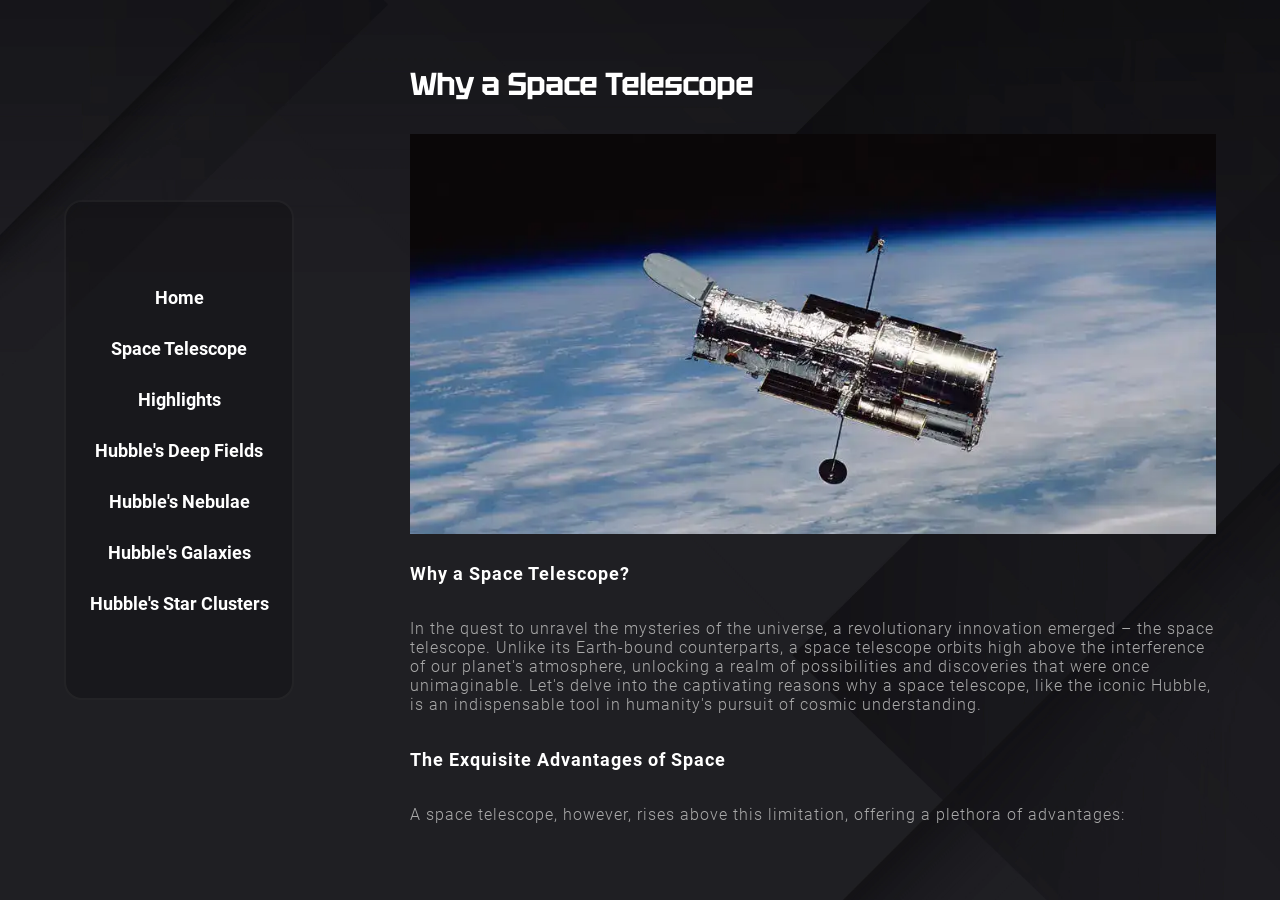
<file: mission-page1.html>
<!DOCTYPE html>
<html lang="en">

<head>
    <meta charset="UTF-8">
    <meta http-equiv="X-UA-Compatible" content="IE=edge">
    <meta name="viewport" content="width=device-width, initial-scale=1.0">
    <title>Space Telescope</title>
    <link rel="stylesheet" href="./Css/main-mission.css">
    <link rel="stylesheet" href="./Css/font.css">
    <link rel="stylesheet" href="./Css/sub-main-mission.css">

</head>

<body>
    <div class="main">
        <div class="sub-sec">
            <div id="navsection" class="nav">
                <nav id="nav-link">
                    <a href="./mission.html">Home</a>
                    <a href="./mission-page1.html">Space Telescope</a>
                    <a href="./mission-page2.html">Highlights</a>
                    <a href="./mission-page3.html">Hubble's Deep Fields</a>
                    <a href="./mission-page4.html">Hubble's Nebulae</a>
                    <a href="./mission-page5.html">Hubble's Galaxies</a>
                    <a href="./mission-page6.html">Hubble's Star Clusters</a>
                </nav>
                <div class="hamburger">
                    <span class="line1" id="line1"></span>
                    <span class="line2" id="line2"> </span>
                    <span class="line3" id="line3"></span>
                </div>


            </div>
            <div class="mn-content">
                <h2>Why a Space Telescope</h2>
                <div class="mn-sec">
                    <div class="img-sec">
                        <img src="./images/ms-1.webp" alt="">
                    </div>
                    <div class="txt-sec">
                        <h4>Why a Space Telescope?</h4>
                        <br>
                        <p>In the quest to unravel the mysteries of the universe, a revolutionary innovation emerged –
                            the
                            space telescope. Unlike
                            its Earth-bound counterparts, a space telescope orbits high above the interference of our
                            planet's atmosphere, unlocking
                            a realm of possibilities and discoveries that were once unimaginable. Let's delve into the
                            captivating reasons why a
                            space telescope, like the iconic Hubble, is an indispensable tool in humanity's pursuit of
                            cosmic understanding.</p>
                        <br>

                        <h4>The Exquisite Advantages of Space</h4>
                        <br>
                        <p>A space telescope, however, rises above this limitation, offering a plethora of advantages:
                            <br>
                            <br>
                            <li>
                                <b>Crystal-Clear Vision:</b> Perched beyond <p>Earth's atmosphere, a space telescope
                                    enjoys
                                    a
                                    pristine
                                    environment, free from
                                    atmospheric interference. This purity of sight enables researchers to capture
                                    breathtakingly
                                    sharp and detailed images,
                                    unveiling the true beauty and complexity of the cosmos.</p>
                            </li>

                            <li>
                                <b>Expanded Observation Range:</b>
                                <p>Space telescopes are not bound by geographical
                                    limitations or
                                    light
                                    pollution. They can
                                    observe the universe across a broader spectrum of wavelengths, including
                                    ultraviolet,
                                    infrared,
                                    and X-rays, which are
                                    often absorbed or scattered by the atmosphere.</p>
                            </li>

                            <li>
                                <b>Time Travel Through Light:</b>
                                <p>Light from distant celestial objects takes time to
                                    reach
                                    us. By
                                    observing these objects with
                                    space telescopes, we peer back into the past, sometimes millions or even billions of
                                    years,
                                    providing a unique
                                    opportunity to study the universe's evolution over cosmic timescales.</p>
                            </li>

                            <li>
                                <b>Continuous Monitoring:</b>
                                <p>Space telescopes can orbit the Earth or other celestial
                                    bodies,
                                    allowing
                                    for uninterrupted
                                    observations. This is particularly valuable for tracking dynamic events such as
                                    planetary
                                    transits, supernova
                                    explosions, and changes in the brightness of distant stars.</p>
                            </li>
                        </p>
                    </div>
                </div>
            </div>
        </div>

    </div>

    <script src="./javascript/sub-mission.js"></script>
</body>

</html>
</file>
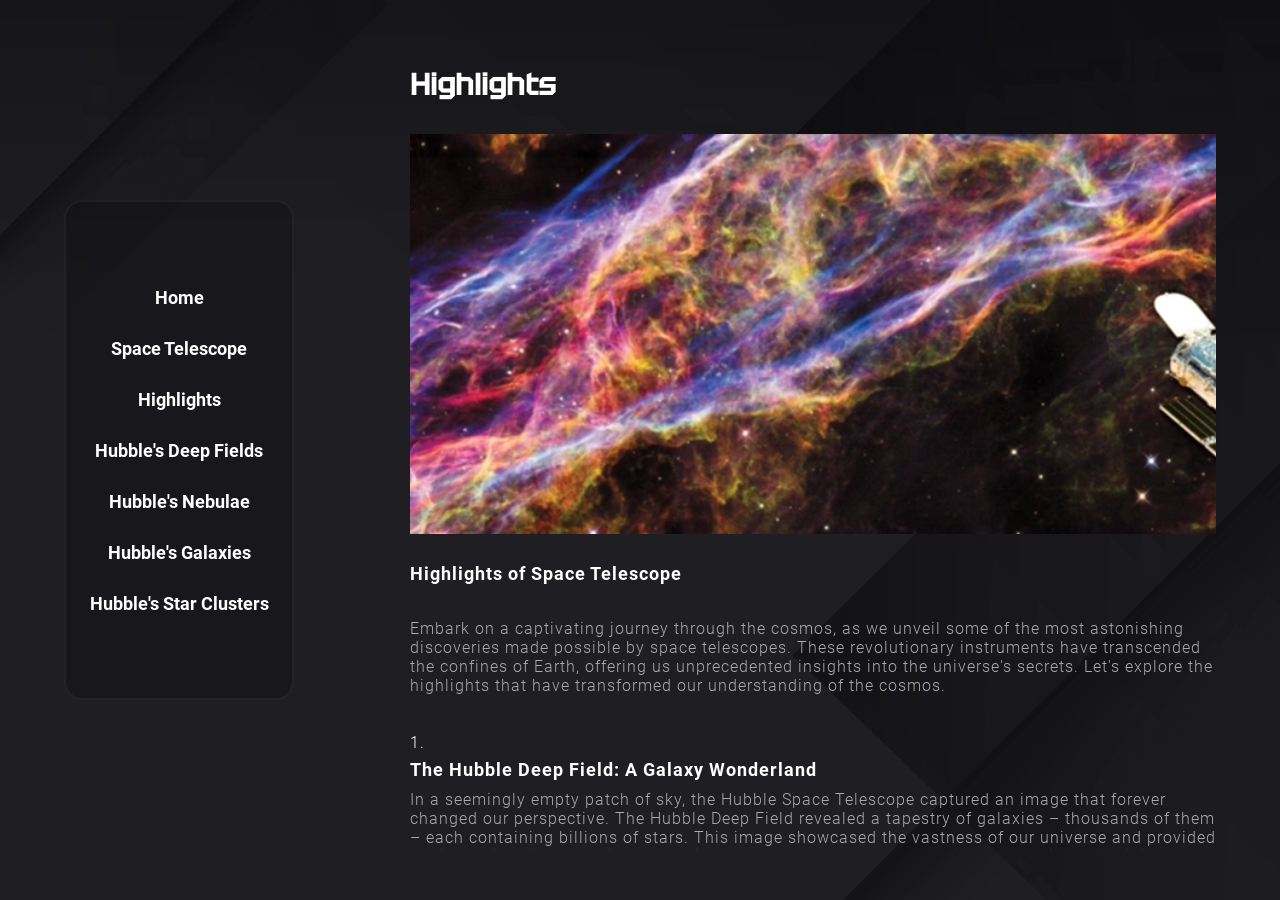
<file: mission-page2.html>
<!DOCTYPE html>
<html lang="en">

<head>
    <meta charset="UTF-8">
    <meta http-equiv="X-UA-Compatible" content="IE=edge">
    <meta name="viewport" content="width=device-width, initial-scale=1.0">
    <title>Highlights</title>
    <link rel="stylesheet" href="./Css/main-mission.css">
    <link rel="stylesheet" href="./Css/font.css">
    <link rel="stylesheet" href="./Css/sub-main-mission.css">

</head>

<body>
    <div class="main">
        <div class="sub-sec">
            <div id="navsection" class="nav">
                <nav id="nav-link">
                    <a href="./mission.html">Home</a>
                    <a href="./mission-page1.html">Space Telescope</a>
                    <a href="./mission-page2.html">Highlights</a>
                    <a href="./mission-page3.html">Hubble's Deep Fields</a>
                    <a href="./mission-page4.html">Hubble's Nebulae</a>
                    <a href="./mission-page5.html">Hubble's Galaxies</a>
                    <a href="./mission-page6.html">Hubble's Star Clusters</a>
                </nav>
                <div class="hamburger">
                    <span class="line1" id="line1"></span>
                    <span class="line2" id="line2"> </span>
                    <span class="line3" id="line3"></span>
                </div>


            </div>
            <div class="mn-content">
                <h2>Highlights</h2>
                <div class="mn-sec">
                    <div class="img-sec">
                        <img src="./images/ms-2.webp" alt="">
                    </div>
                    <div class="txt-sec">
                        <h4>Highlights of Space Telescope</h4>
                        <br>
                        <p>Embark on a captivating journey through the cosmos, as we unveil some of the most astonishing
                            discoveries made possible
                            by space telescopes. These revolutionary instruments have transcended the confines of Earth,
                            offering us unprecedented
                            insights into the universe's secrets. Let's explore the highlights that have transformed our
                            understanding of the
                            cosmos.</p>
                        <br>

                        <li>
                            <h4> The Hubble Deep Field: A Galaxy Wonderland</h4>
                        </li>
                        <p>In a seemingly empty patch of sky, the Hubble Space Telescope captured an image that forever
                            changed our perspective.
                            The Hubble Deep Field revealed a tapestry of galaxies – thousands of them – each containing
                            billions of stars. This
                            image showcased the vastness of our universe and provided a glimpse into its early history,
                            helping astronomers trace
                            the evolution of galaxies over billions of years.
                        </p>
                        <li>
                            <h4>Exoplanet Revolution: Worlds Beyond Our Solar System</h4>
                        </li>
                        <p>Space telescopes have opened a new realm of discovery – exoplanets, planets orbiting stars
                            beyond our solar system. The
                            Kepler Space Telescope, for instance, identified thousands of exoplanet candidates,
                            revealing the prevalence of these
                            distant worlds. These discoveries have ignited our imagination, leading to the search for
                            potentially habitable planets
                            and fueling our quest to find signs of extraterrestrial life.</p>
                        <li>
                            <h4>Unveiling Black Hole Dynamics</h4>
                        </li>
                        <p>Space telescopes have peered into the heart of galaxies, uncovering the presence of
                            supermassive black holes. The
                            interaction between these cosmic behemoths and their surroundings has been a subject of
                            fascination. Observations have
                            shown stars orbiting black holes at speeds nearing the speed of light and have even captured
                            the extraordinary
                            phenomenon of gravitational waves – ripples in spacetime caused by cataclysmic events like
                            black hole mergers.</p>
                        <li>
                            <h4>Cosmic Microwave Background: A Glimpse into the Early Universe</h4>
                        </li>
                        <p>The Cosmic Microwave Background (CMB) radiation, discovered by the COBE (Cosmic Background
                            Explorer) satellite, is a
                            faint glow that permeates the universe. This relic radiation is a snapshot of the universe
                            just 380,000 years after the
                            Big Bang. By studying its patterns, scientists have gained insights into the universe's
                            early conditions, confirming the
                            Big Bang theory and revealing the distribution of matter and energy on a grand scale.
                        </p>
                        <li>
                            <h4>Unmasking Dark Matter and Dark Energy</h4>
                        </li>
                        <p>Space telescopes have been instrumental in unraveling the mysteries of dark matter and dark
                            energy, two enigmatic
                            components that dominate the universe. Through observations of distant galaxies, their
                            motions, and the way light bends
                            around massive objects, scientists have deduced the existence of these invisible entities,
                            shaping our understanding of
                            the universe's composition and evolution.</p>
                        <li>
                            <h4>Capturing Stellar Spectacles</h4>
                        </li>
                        <p>From the explosive deaths of massive stars in supernovae to the serene beauty of planetary
                            nebulae, space telescopes
                            have provided mesmerizing views of cosmic events. The images captured are not only
                            breathtaking but also contribute to
                            our understanding of stellar lifecycles, the dynamics of star-forming regions, and the
                            elements that form the building
                            blocks of future stars and planets.
                        </p>


                    </div>
                </div>
            </div>
        </div>

    </div>
    <script src="./javascript/sub-mission.js"></script>
</body>

</html>
</file>
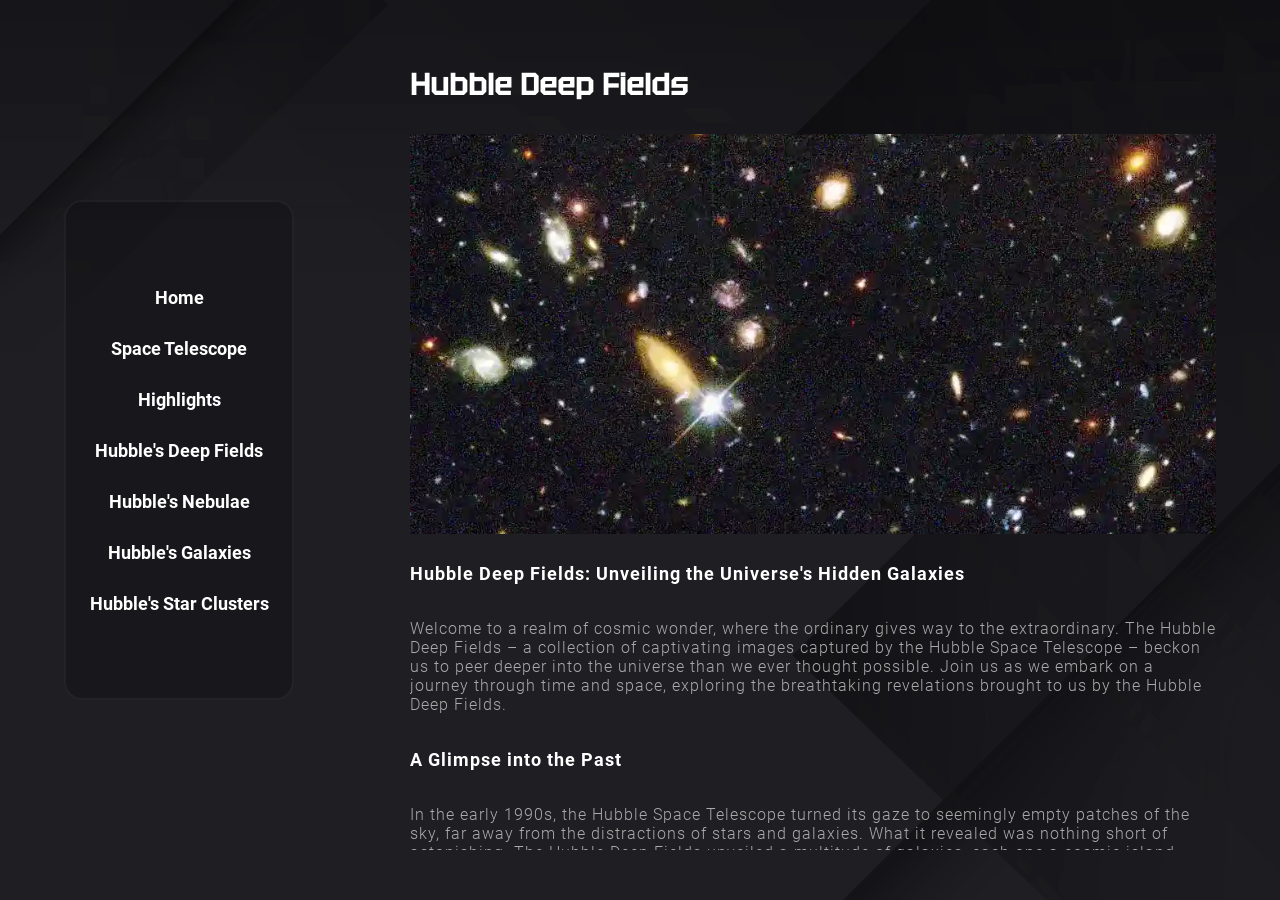
<file: mission-page3.html>
<!DOCTYPE html>
<html lang="en">

<head>
    <meta charset="UTF-8">
    <meta http-equiv="X-UA-Compatible" content="IE=edge">
    <meta name="viewport" content="width=device-width, initial-scale=1.0">
    <title>Hubble Deep Fields</title>
    <link rel="stylesheet" href="./Css/main-mission.css">
    <link rel="stylesheet" href="./Css/font.css">
    <link rel="stylesheet" href="./Css/sub-main-mission.css">

</head>

<body>
    <div class="main">
        <div class="sub-sec">
            <div id="navsection" class="nav">
                <nav id="nav-link">
                    <a href="./mission.html">Home</a>
                    <a href="./mission-page1.html">Space Telescope</a>
                    <a href="./mission-page2.html">Highlights</a>
                    <a href="./mission-page3.html">Hubble's Deep Fields</a>
                    <a href="./mission-page4.html">Hubble's Nebulae</a>
                    <a href="./mission-page5.html">Hubble's Galaxies</a>
                    <a href="./mission-page6.html">Hubble's Star Clusters</a>
                </nav>
                <div class="hamburger">
                    <span class="line1" id="line1"></span>
                    <span class="line2" id="line2"> </span>
                    <span class="line3" id="line3"></span>
                </div>


            </div>
            <div class="mn-content">
                <h2>Hubble Deep Fields</h2>
                <div class="mn-sec">
                    <div class="img-sec">
                        <img src="./images/ms-3.webp" alt="">
                    </div>
                    <div class="txt-sec">
                        <h4>Hubble Deep Fields: Unveiling the Universe's Hidden Galaxies</h4>
                        <br>
                        <p>Welcome to a realm of cosmic wonder, where the ordinary gives way to the extraordinary. The
                            Hubble Deep Fields – a
                            collection of captivating images captured by the Hubble Space Telescope – beckon us to peer
                            deeper into the universe
                            than we ever thought possible. Join us as we embark on a journey through time and space,
                            exploring the breathtaking
                            revelations brought to us by the Hubble Deep Fields.
                        </p>
                        <br>
                        <h4>A Glimpse into the Past</h4>
                        <br>
                        <p>In the early 1990s, the Hubble Space Telescope turned its gaze to seemingly empty patches of
                            the sky, far away from the
                            distractions of stars and galaxies. What it revealed was nothing short of astonishing. The
                            Hubble Deep Fields unveiled a
                            multitude of galaxies, each one a cosmic island teeming with stars, gas, and dust. These
                            images transported us back in
                            time, allowing us to witness the universe's infancy, when galaxies were just beginning to
                            form.</p>
                        <br>
                        <h4>A Cosmic Time Machine</h4>
                        <br>
                        <p>As we study the Hubble Deep Fields, we're not merely looking at distant galaxies; we're
                            peering billions of years into
                            the past. The light from these galaxies has traveled across the cosmos, spanning
                            unimaginable distances and timeframes.
                            Each galaxy captured in the Deep Fields tells a story – a tale of cosmic evolution, of stars
                            being born and dying, of
                            galaxies colliding and merging, shaping the universe we know today.</p>
                        <br>
                        <h4>Unveiling the Microcosm of the Universe</h4>
                        <br>
                        <p>The Hubble Deep Fields are more than just breathtaking images; they are windows into the
                            diversity of galaxies that
                            populate our universe. From spiral galaxies resembling cosmic whirlpools to elliptical
                            galaxies resembling celestial
                            eggs, each image provides a snapshot of the incredible range of shapes, sizes, and
                            structures that galaxies can take.</p>
                        <br>

                        <li>
                            <h4> Hubble Deep Field (1995):</h4>
                        </li>
                        <p>The first Deep Field image revealed thousands of galaxies in a seemingly small region of the
                            sky. It provided vital
                            insights into the early universe's galaxy population and distribution.
                        </p>
                        <li>
                            <h4>Hubble Deep Field South (1998):</h4>
                        </li>
                        <p>A southern counterpart to the original Deep Field, this image offered a new perspective,
                            uncovering galaxies previously
                            hidden from view.</p>
                        <li>
                            <h4>Hubble Ultra-Deep Field (2004):</h4>
                        </li>
                        <p>This extended exposure captured even fainter and more distant galaxies, pushing the
                            boundaries of Hubble's capabilities
                            and revealing galaxies from the universe's "teenage" years.</p>
                        <li>
                            <h4>Hubble eXtreme Deep Field (2012):</h4>
                        </li>
                        <p>Going even deeper, this image combined data from multiple observations to showcase galaxies
                            from a region of the sky
                            that is a fraction of the size of the full Moon.
                        </p>



                    </div>
                </div>
            </div>
        </div>

    </div>
    <script src="./javascript/sub-mission.js"></script>

</body>

</html>
</file>
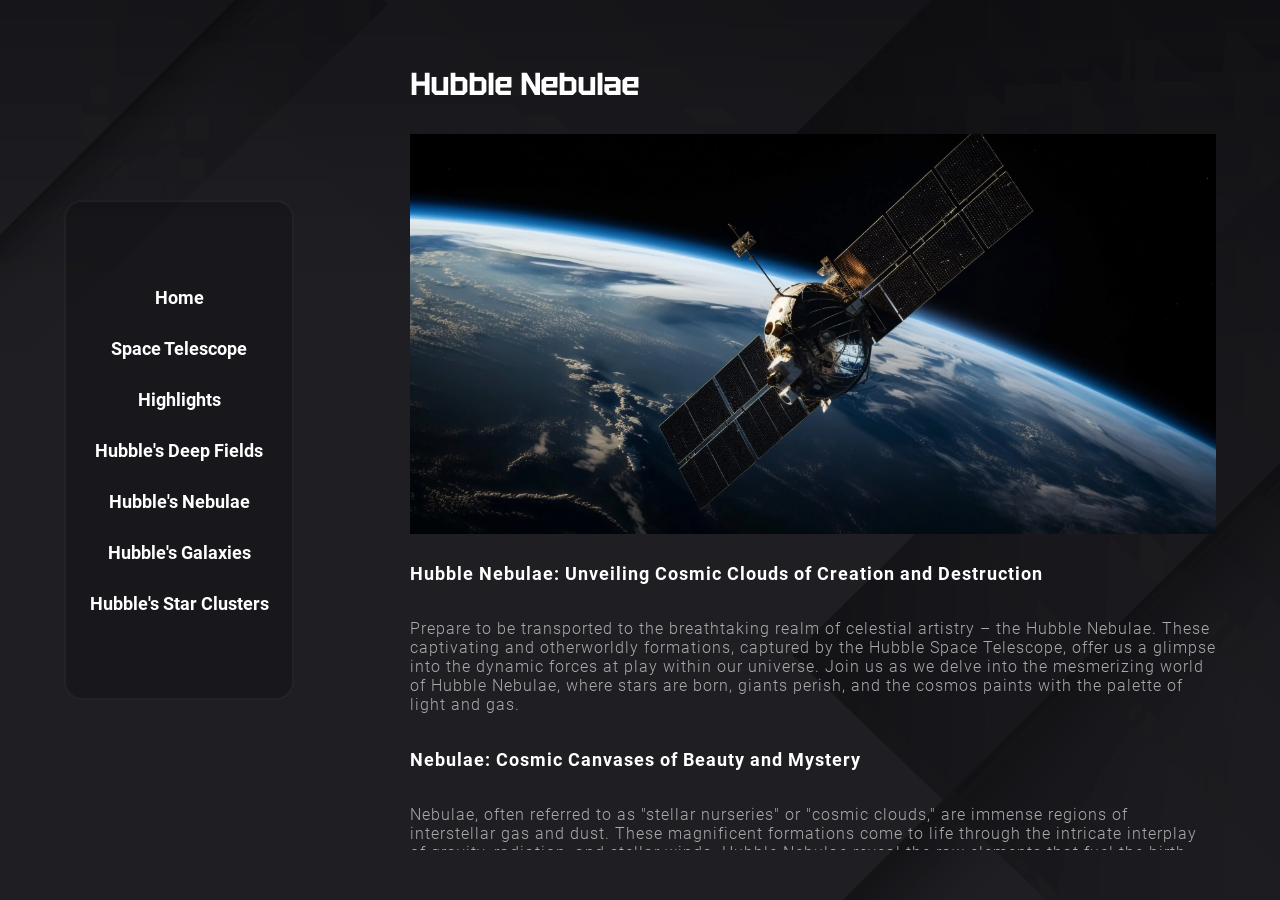
<file: mission-page4.html>
<!DOCTYPE html>
<html lang="en">

<head>
    <meta charset="UTF-8">
    <meta http-equiv="X-UA-Compatible" content="IE=edge">
    <meta name="viewport" content="width=device-width, initial-scale=1.0">
    <title>Hubble Nebulae</title>
    <link rel="stylesheet" href="./Css/main-mission.css">
    <link rel="stylesheet" href="./Css/font.css">
    <link rel="stylesheet" href="./Css/sub-main-mission.css">

</head>

<body>
    <div class="main">
        <div class="sub-sec">
            <div id="navsection" class="nav">
                <nav id="nav-link">
                    <a href="./mission.html">Home</a>
                    <a href="./mission-page1.html">Space Telescope</a>
                    <a href="./mission-page2.html">Highlights</a>
                    <a href="./mission-page3.html">Hubble's Deep Fields</a>
                    <a href="./mission-page4.html">Hubble's Nebulae</a>
                    <a href="./mission-page5.html">Hubble's Galaxies</a>
                    <a href="./mission-page6.html">Hubble's Star Clusters</a>
                </nav>
                <div class="hamburger">
                    <span class="line1" id="line1"></span>
                    <span class="line2" id="line2"> </span>
                    <span class="line3" id="line3"></span>
                </div>


            </div>
            <div class="mn-content">
                <h2>Hubble Nebulae</h2>
                <div class="mn-sec">
                    <div class="img-sec">
                        <img src="./images/ms-4.webp" alt="">
                    </div>
                    <div class="txt-sec">
                        <h4>Hubble Nebulae: Unveiling Cosmic Clouds of Creation and Destruction</h4>
                        <br>
                        <p>Prepare to be transported to the breathtaking realm of celestial artistry – the Hubble
                            Nebulae. These captivating and
                            otherworldly formations, captured by the Hubble Space Telescope, offer us a glimpse into the
                            dynamic forces at play
                            within our universe. Join us as we delve into the mesmerizing world of Hubble Nebulae, where
                            stars are born, giants
                            perish, and the cosmos paints with the palette of light and gas.
                        </p>
                        <br>
                        <h4>Nebulae: Cosmic Canvases of Beauty and Mystery</h4>
                        <br>
                        <p>Nebulae, often referred to as "stellar nurseries" or "cosmic clouds," are immense regions of
                            interstellar gas and dust.
                            These magnificent formations come to life through the intricate interplay of gravity,
                            radiation, and stellar winds.
                            Hubble Nebulae reveal the raw elements that fuel the birth, evolution, and demise of stars,
                            offering us a front-row seat
                            to the cosmic ballet of creation and destruction.</p>
                        <br>
                        <h4>The Pillars of Creation: Iconic Beauty in the Eagle Nebula</h4>
                        <br>
                        <p>Perhaps one of the most iconic images ever captured by Hubble, the "Pillars of Creation" in
                            the Eagle Nebula present
                            towering columns of gas and dust. Within these towering pillars, new stars are in the
                            process of forming, ignited by the
                            intense pressures and temperatures of their surroundings. This awe-inspiring snapshot of
                            stellar birth showcases the
                            resilience and tenacity of life within the cosmos.</p>
                        <br>
                        <h4>The Veil Nebula: A Cosmic Ghost's Whisper</h4>
                        <br>
                        <p>The Veil Nebula is a hauntingly beautiful formation, the result of a massive star's explosive
                            demise in a supernova
                            explosion. Hubble's images of the Veil Nebula reveal intricate tendrils of gas and dust,
                            resembling wisps of smoke and
                            lace. This remnant of stellar catastrophe serves as a testament to the unfathomable energies
                            unleashed during a star's
                            final moments.</p>
                        <br>
                        <h4>The Lagoon Nebula: A Stellar Nursery in Colorful Splendor</h4>
                        <br>
                        <p>Dive into the vibrant hues of the Lagoon Nebula, a stellar nursery that showcases the birth
                            of massive stars. Hubble's
                            images reveal the interplay of brilliant blue and warm red tones, indicating the presence of
                            young, hot stars and
                            glowing hydrogen gas. The Lagoon Nebula reminds us of the ceaseless cycle of creation, as
                            new generations of stars
                            emerge to illuminate the cosmic stage.</p>
                        <br>
                        <h4>The Helix Nebula: The Eye of a Dying Star</h4>
                        <br>
                        <p>Peer into the Helix Nebula, where a dying star has shed its outer layers, creating a
                            strikingly beautiful and eerie
                            formation. Often referred to as the "Eye of God," the Helix Nebula offers a glimpse into our
                            own Sun's distant future.
                            As stars like our Sun exhaust their nuclear fuel, they cast off their outer layers,
                            revealing their brilliant cores and
                            casting a cosmic farewell.</p>
                        <br>




                    </div>
                </div>
            </div>
        </div>

    </div>
    <script src="./javascript/sub-mission.js"></script>
</body>

</html>
</file>
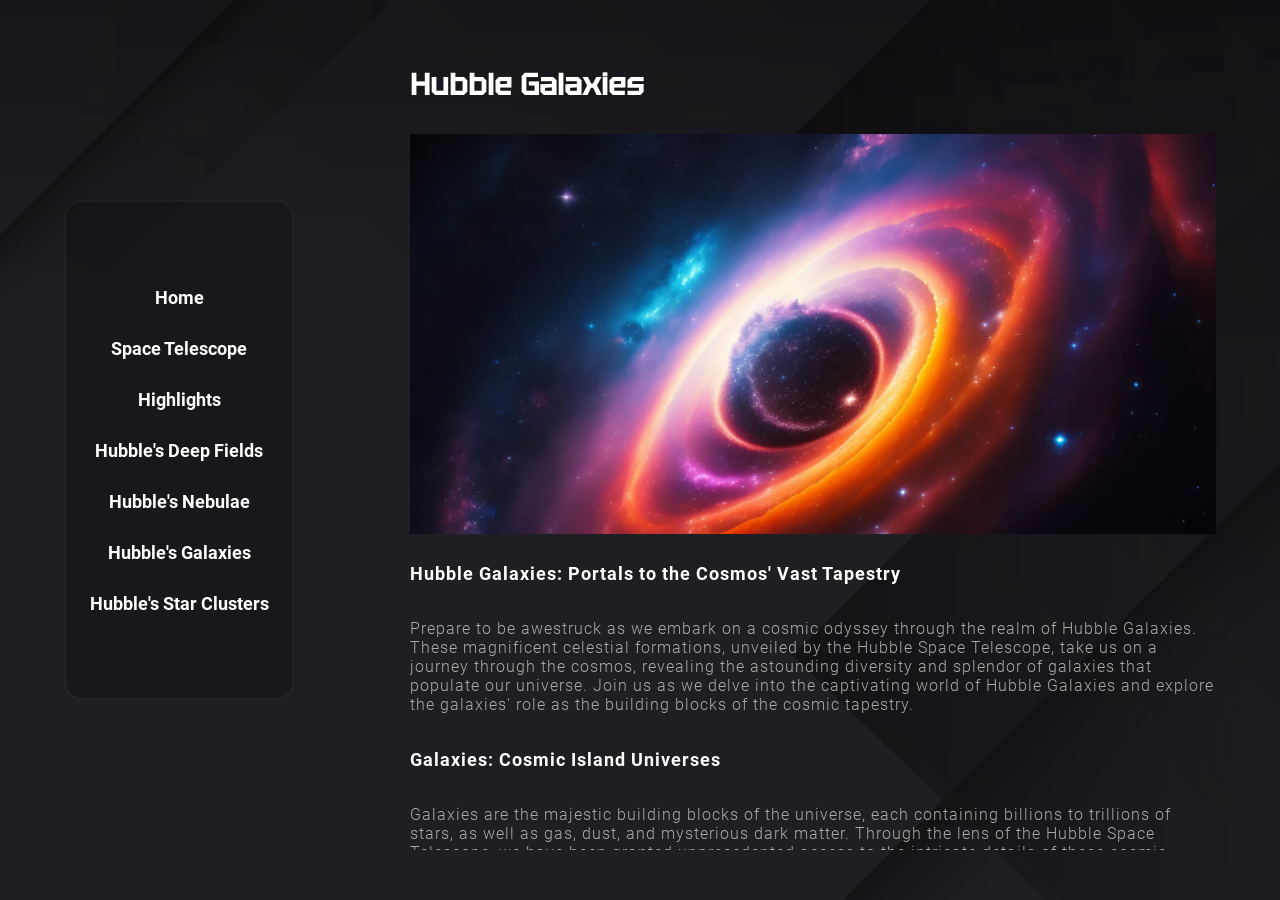
<file: mission-page5.html>
<!DOCTYPE html>
<html lang="en">

<head>
    <meta charset="UTF-8">
    <meta http-equiv="X-UA-Compatible" content="IE=edge">
    <meta name="viewport" content="width=device-width, initial-scale=1.0">
    <title>Hubble Galaxies</title>
    <link rel="stylesheet" href="./Css/main-mission.css">
    <link rel="stylesheet" href="./Css/font.css">
    <link rel="stylesheet" href="./Css/sub-main-mission.css">

</head>

<body>
    <div class="main">
        <div class="sub-sec">
            <div id="navsection" class="nav">
                <nav id="nav-link">
                    <a href="./mission.html">Home</a>
                    <a href="./mission-page1.html">Space Telescope</a>
                    <a href="./mission-page2.html">Highlights</a>
                    <a href="./mission-page3.html">Hubble's Deep Fields</a>
                    <a href="./mission-page4.html">Hubble's Nebulae</a>
                    <a href="./mission-page5.html">Hubble's Galaxies</a>
                    <a href="./mission-page6.html">Hubble's Star Clusters</a>
                </nav>
                <div class="hamburger">
                    <span class="line1" id="line1"></span>
                    <span class="line2" id="line2"> </span>
                    <span class="line3" id="line3"></span>
                </div>


            </div>
            <div class="mn-content">
                <h2>Hubble Galaxies</h2>
                <div class="mn-sec">
                    <div class="img-sec">
                        <img src="./images/ms-5.webp" alt="">
                    </div>
                    <div class="txt-sec">
                        <h4>Hubble Galaxies: Portals to the Cosmos' Vast Tapestry</h4>
                        <br>
                        <p>Prepare to be awestruck as we embark on a cosmic odyssey through the realm of Hubble
                            Galaxies. These magnificent
                            celestial formations, unveiled by the Hubble Space Telescope, take us on a journey through
                            the cosmos, revealing the
                            astounding diversity and splendor of galaxies that populate our universe. Join us as we
                            delve into the captivating world
                            of Hubble Galaxies and explore the galaxies' role as the building blocks of the cosmic
                            tapestry.

                        </p>
                        <br>
                        <h4>Galaxies: Cosmic Island Universes</h4>
                        <br>
                        <p>Galaxies are the majestic building blocks of the universe, each containing billions to
                            trillions of stars, as well as
                            gas, dust, and mysterious dark matter. Through the lens of the Hubble Space Telescope, we
                            have been granted
                            unprecedented access to the intricate details of these cosmic island universes, each with
                            its own story to tell.</p>
                        <br>
                        <h4>Spirals, Ellipticals, and Irregulars: A Cosmic Diversity</h4>
                        <br>
                        <p>Hubble's observations have revealed a rich diversity of galaxies, each with its own distinct
                            morphology and
                            characteristics:
                        </p>
                        <br>
                        <li>
                            <h4>Spiral Galaxies:</h4>
                        </li>
                        <p>Graceful and captivating, spiral galaxies like the Milky Way are characterized by their
                            pinwheel-like arms that spiral
                            outward from a central nucleus. These galaxies are often home to young stars, star-forming
                            regions, and intricate dust
                            lanes.</p>
                        <li>
                            <h4>Elliptical Galaxies:</h4>
                        </li>
                        <p>Majestic and enigmatic, elliptical galaxies are often densely packed with stars and lack the
                            spiral arms seen in
                            spirals. They showcase a wide range of sizes, from smaller "dwarf" ellipticals to colossal
                            giants.
                        </p>
                        <li>
                            <h4>Irregular Galaxies:</h4>
                        </li>
                        <p>Quirky and dynamic, irregular galaxies lack the well-defined structures of spirals and
                            ellipticals. They are often
                            brimming with youthful star formation, and their irregular shapes add an element of
                            uniqueness to the cosmic tapestry.
                        </p>
                        <br>
                        <h4>The Hubble Tuning Fork Diagram: Classifying Galaxies</h4>
                        <br>
                        <p>The Hubble Tuning Fork Diagram is a classification system that visually represents the
                            different types of galaxies,
                            ranging from ellipticals to spirals and irregulars. This diagram aids astronomers in
                            categorizing galaxies based on
                            their visual appearance, helping to unravel the intricacies of galactic evolution and
                            formation.
                        </p>



                    </div>
                </div>
            </div>
        </div>

    </div>
    <script src="./javascript/sub-mission.js"></script>
</body>

</html>
</file>
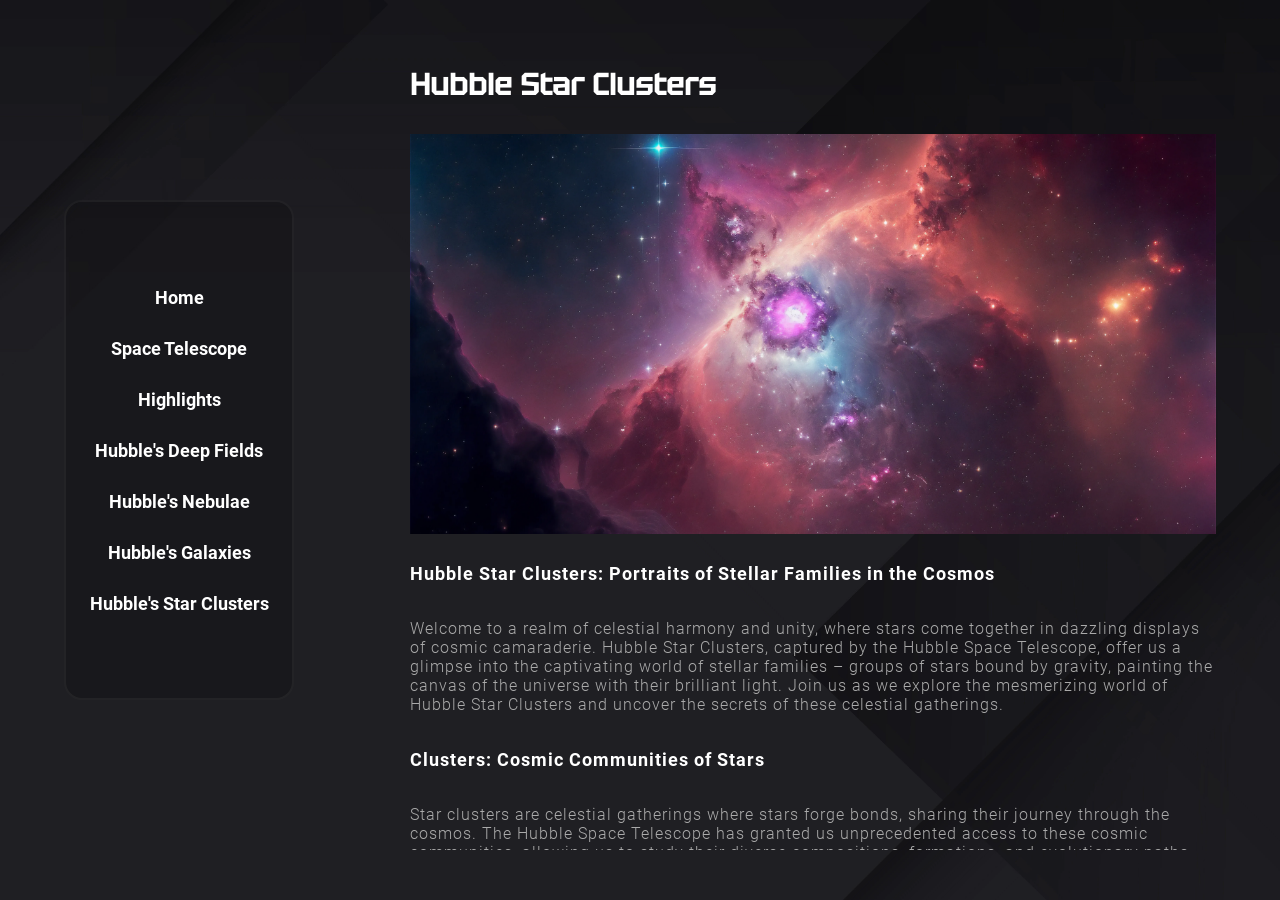
<file: mission-page6.html>
<!DOCTYPE html>
<html lang="en">

<head>
    <meta charset="UTF-8">
    <meta http-equiv="X-UA-Compatible" content="IE=edge">
    <meta name="viewport" content="width=device-width, initial-scale=1.0">
    <title>Hubble Star Clusters</title>
    <link rel="stylesheet" href="./Css/main-mission.css">
    <link rel="stylesheet" href="./Css/font.css">
    <link rel="stylesheet" href="./Css/sub-main-mission.css">

</head>

<body>
    <div class="main">
        <div class="sub-sec">
            <div id="navsection" class="nav">
                <nav id="nav-link">
                    <a href="./mission.html">Home</a>
                    <a href="./mission-page1.html">Space Telescope</a>
                    <a href="./mission-page2.html">Highlights</a>
                    <a href="./mission-page3.html">Hubble's Deep Fields</a>
                    <a href="./mission-page4.html">Hubble's Nebulae</a>
                    <a href="./mission-page5.html">Hubble's Galaxies</a>
                    <a href="./mission-page6.html">Hubble's Star Clusters</a>
                </nav>
                <div class="hamburger">
                    <span class="line1" id="line1"></span>
                    <span class="line2" id="line2"> </span>
                    <span class="line3" id="line3"></span>
                </div>


            </div>
            <div class="mn-content">
                <h2>Hubble Star Clusters</h2>
                <div class="mn-sec">
                    <div class="img-sec">
                        <img src="./images/ms-6.webp" alt="">
                    </div>
                    <div class="txt-sec">
                        <h4>Hubble Star Clusters: Portraits of Stellar Families in the Cosmos</h4>
                        <br>
                        <p>Welcome to a realm of celestial harmony and unity, where stars come together in dazzling
                            displays of cosmic camaraderie.
                            Hubble Star Clusters, captured by the Hubble Space Telescope, offer us a glimpse into the
                            captivating world of stellar
                            families – groups of stars bound by gravity, painting the canvas of the universe with their
                            brilliant light. Join us as
                            we explore the mesmerizing world of Hubble Star Clusters and uncover the secrets of these
                            celestial gatherings.

                        </p>
                        <br>
                        <h4>Clusters: Cosmic Communities of Stars</h4>
                        <br>
                        <p>Star clusters are celestial gatherings where stars forge bonds, sharing their journey through
                            the cosmos. The Hubble
                            Space Telescope has granted us unprecedented access to these cosmic communities, allowing us
                            to study their diverse
                            compositions, formations, and evolutionary paths.</p>
                        <br>
                        <h4>Open Star Clusters: Stellar Nurseries Unveiled</h4>
                        <br>
                        <p>Open star clusters are cosmic cradles of stellar birth, where newborn stars emerge from
                            clouds of gas and dust. Hubble's
                            observations have captured these young families of stars, showcasing their dazzling
                            brilliance and the ethereal nebulae
                            from which they emerged. These open clusters offer astronomers a front-row seat to the
                            processes of star formation and
                            early stellar evolution.
                        </p>
                        <br>

                        <h4>Globular Star Clusters: Ancient Cosmic Time Capsules
                        </h4>
                        <br>
                        <p>Globular star clusters, on the other hand, are ancient celestial enclaves, consisting of
                            hundreds of thousands to
                            millions of stars tightly bound together. These clusters are among the oldest inhabitants of
                            our galaxy, serving as time
                            capsules that preserve the universe's history. Hubble's images reveal the dense cores of
                            globular clusters, where stars
                            are packed together like jewels in a cosmic treasure chest.
                        </p>
                        <br>

                        <h4>Stellar Insights and Cosmic Evolution
                        </h4>
                        <br>
                        <p>Studying star clusters provides us with a window into the processes that shape the cosmos.
                            The interactions between
                            stars within a cluster, their varying ages, and the environments in which they reside all
                            contribute to our
                            understanding of stellar evolution, galactic dynamics, and the universe's overall story.
                        </p>



                    </div>
                </div>
            </div>
        </div>

    </div>
    <script src="./javascript/sub-mission.js"></script>
</body>

</html>
</file>
<file: Css/main-mission.css>
* {
  margin: 0;
  padding: 0;
  box-sizing: border-box;
}
.main {
  background-image: url(../images/sec-bg.webp);
  background-position: center;
  background-repeat: no-repeat;
  background-size: cover;
  width: 100%;
  color: #fff;
  height: 100vh;
  background-color: #000;
}
.sub-sec {
  display: flex;
  flex-direction: row;
  width: 90%;
  margin: auto;
  justify-content: space-between;
  align-items: center;
  padding: 50px 0px;
  height: 100%;
}
.nav {
  width: 20%;
  border: 2px solid #aaaaaa14;
  border-radius: 18px;
  display: flex;
  flex-direction: column;
  justify-content: center;

  height: 500px;
  align-items: center;
  font-size: 18px;
  margin: 20px 0px;
  background-color: rgb(0, 0, 0, 0.2);
}
nav {
  display: flex;
  flex-direction: column;
  justify-content: center;
  align-items: center;
  gap: 30px;
}
.nav a {
  text-decoration: none;
  color: #fff;
  font-family: font3;
}
.nav a:hover {
  color: #fee715;
  transform: scale(1.2);
  transition: all 10ms;
}

/* hamburger css  */

.hamburger {
  width: 50px;
  height: 50px;

  position: relative;
  display: none;
}
.line1,
.line2,
.line3 {
  width: 30px;
  height: 3px;
  background-color: #fff;
  position: absolute;
  right: 21%;
  border-radius: 2px;
  transition: 1s;
}
.line1 {
  top: 13px;
}
.line2 {
  top: 23px;
  transition: 2s;
}
.line3 {
  top: 33px;
}
.cross#line1 {
  transform: rotate(45deg);
  top: 21px;
  right: 21%;
}
.cross#line3 {
  transform: rotate(-45deg);
  top: 21px;
  right: 21%;
}
.cross#line2 {
  display: none;
}
/* hamburger css end  */

.mn-content {
  width: 70%;

  display: flex;
  flex-direction: column;
  margin: 20px 0px;

  height: 100%;
}
h2 {
  font-family: font2;
  font-size: 30px;
  margin: 15px 0px;
}
.mn-sec {
  overflow: scroll;
}
.img-sec {
  width: 100%;
  margin: 15px 0px 25px;
}

.img-sec img {
  width: 100%;
  object-fit: cover;
  height: 400px;
}
h4 {
  margin: 7px 0px;
  font-size: 18px;
  font-family: font3;
  letter-spacing: 1px;
}

p {
  color: #aaa;
  margin: 10px 0px;
  font-family: mainfont;
  letter-spacing: 1px;
}
li {
  color: #fff;
  margin: 10px 0px;
  font-family: mainfont;
  letter-spacing: 1.5px;
  list-style-type: numeric;
}
b {
  color: #fff;
  font-weight: 600;
  font-style: bold;
}
@media (max-width: 578px) {
  .main {
    height: auto;
  }
  .nav {
    height: 70px;
    width: 100%;
    position: relative;
  }
  nav {
    display: none;
  }
  .sub-sec {
    flex-direction: column;
  }
  .mn-content {
    width: 100%;
  }
}
</file>
<file: Css/font.css>
@font-face {
  font-family: mainfont;
  src: url(../fonts/Roboto/Roboto-Light.ttf);
}
@font-face {
  font-family: font2;
  src: url(../fonts/Tektur/Tektur-Medium.ttf);
}
@font-face {
  font-family: font3;
  src: url(../fonts/Roboto/Roboto-Bold.ttf);
}
</file>
<file: Css/sub-main-mission.css>
@media (max-width: 578px) {
  .hamburger {
    display: block;
    position: absolute;
    top: 10px;
    left: 10px;
  }
  .nav-link {
    position: absolute;
    background-color: #030303e3;
    display: none;
  }
  .cross#navsection {
    width: 100%;
    height: 400px;
    display: flex;
    justify-content: space-evenly;
    top: 0px;
    position: relative;
    gap: 20px;
  }
  .cross#nav-link {
    padding-left: 30px;
    display: flex;
    transition: 2s ease-in-out;

    align-items: center;
    /* bottom: 50px;
    justify-content: space-evenly;
    position: absolute;
    height: 75%;
    padding-left: 30px;
    display: flex; */
  }
  .slide {
    height: 300px;
  }
}
</file>
